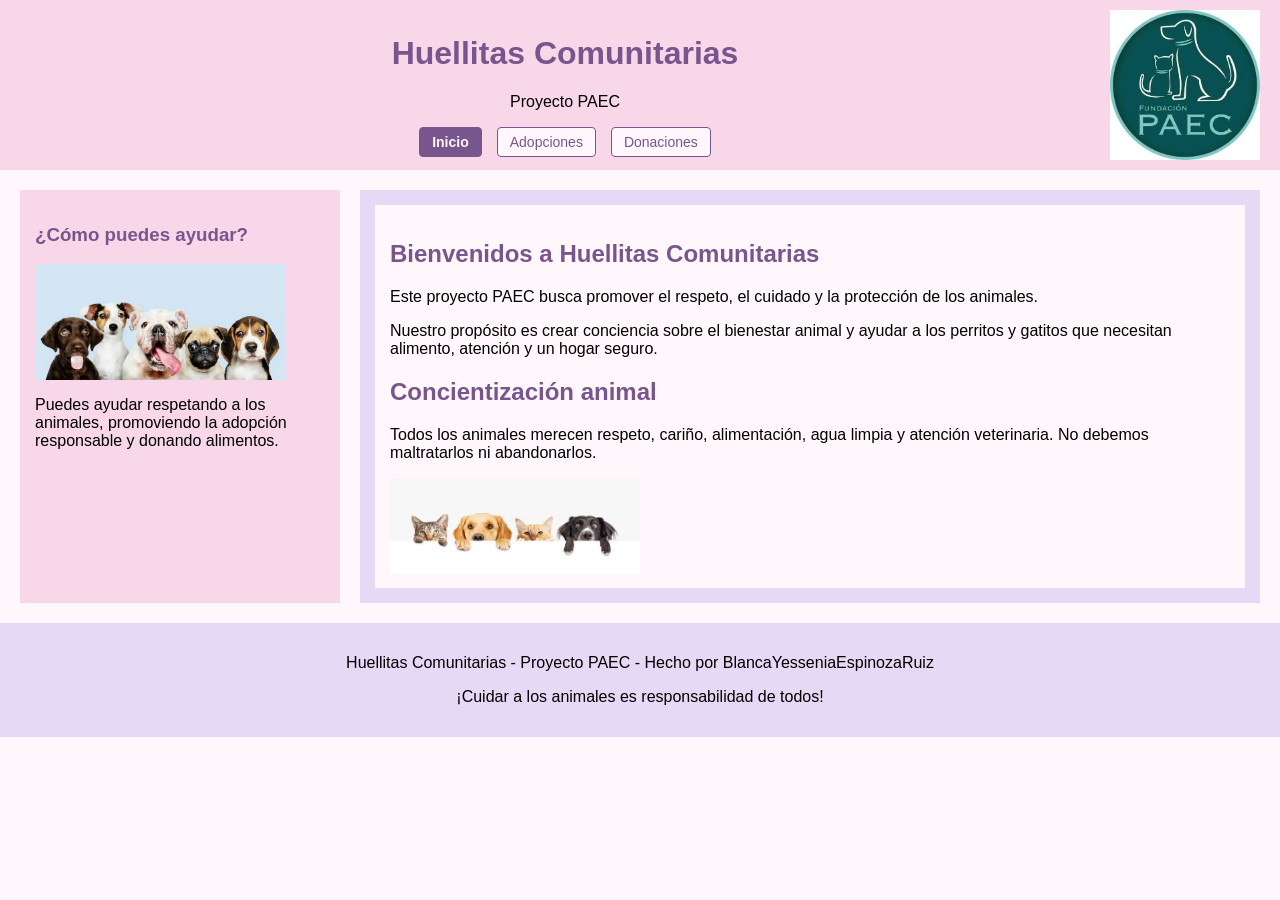
<file: index.html>
<!DOCTYPE html>
<html lang="es">

<head>
    <meta charset="UTF-8">
    <meta name="viewport" content="width=device-width, initial-scale=1.0">

    <title>Huellitas Comunitarias - Inicio</title>

    <link rel="stylesheet" href="estilo.css">
</head>

<body>
    <header>
        <div>
            <h1>Huellitas Comunitarias</h1>
            <p>Proyecto PAEC</p>

            <nav class="barra-navegacion">
                <a href="index.html" class="boton-nav activo">Inicio</a>
                <a href="adopciones.html" class="boton-nav">Adopciones</a>
                <a href="donaciones.html" class="boton-nav">Donaciones</a>
            </nav>
        </div>

        <img src="img/logo.jpg" alt="Perrito" class="logo-pequeno">
    </header>

    <main>
        <aside>
            <h3>¿Cómo puedes ayudar?</h3>

            <img src="img/banner.jpg" alt="banner" class="promocion-delsitio">

            <p>
                Puedes ayudar respetando a los animales, promoviendo
                la adopción responsable y donando alimentos.
            </p>
        </aside>

        <section>
            <article>
                <h2>Bienvenidos a Huellitas Comunitarias</h2>

                <p>
                    Este proyecto PAEC busca promover el respeto,
                    el cuidado y la protección de los animales.
                </p>

                <p>
                    Nuestro propósito es crear conciencia sobre el
                    bienestar animal y ayudar a los perritos y gatitos
                    que necesitan alimento, atención y un hogar seguro.
                </p>

                <h2>Concientización animal</h2>

                <p>
                    Todos los animales merecen respeto, cariño,
                    alimentación, agua limpia y atención veterinaria.
                    No debemos maltratarlos ni abandonarlos.
                </p>

                <img src="img/banner1.jpg" alt="Perrito que necesita cuidados" class="articulo-principal">
            </article>
        </section>
    </main>

    <footer>
        <p>Huellitas Comunitarias - Proyecto PAEC - Hecho por BlancaYesseniaEspinozaRuiz</p>
        <p>¡Cuidar a los animales es responsabilidad de todos!</p>
    </footer>

</body>
</html>
</file>
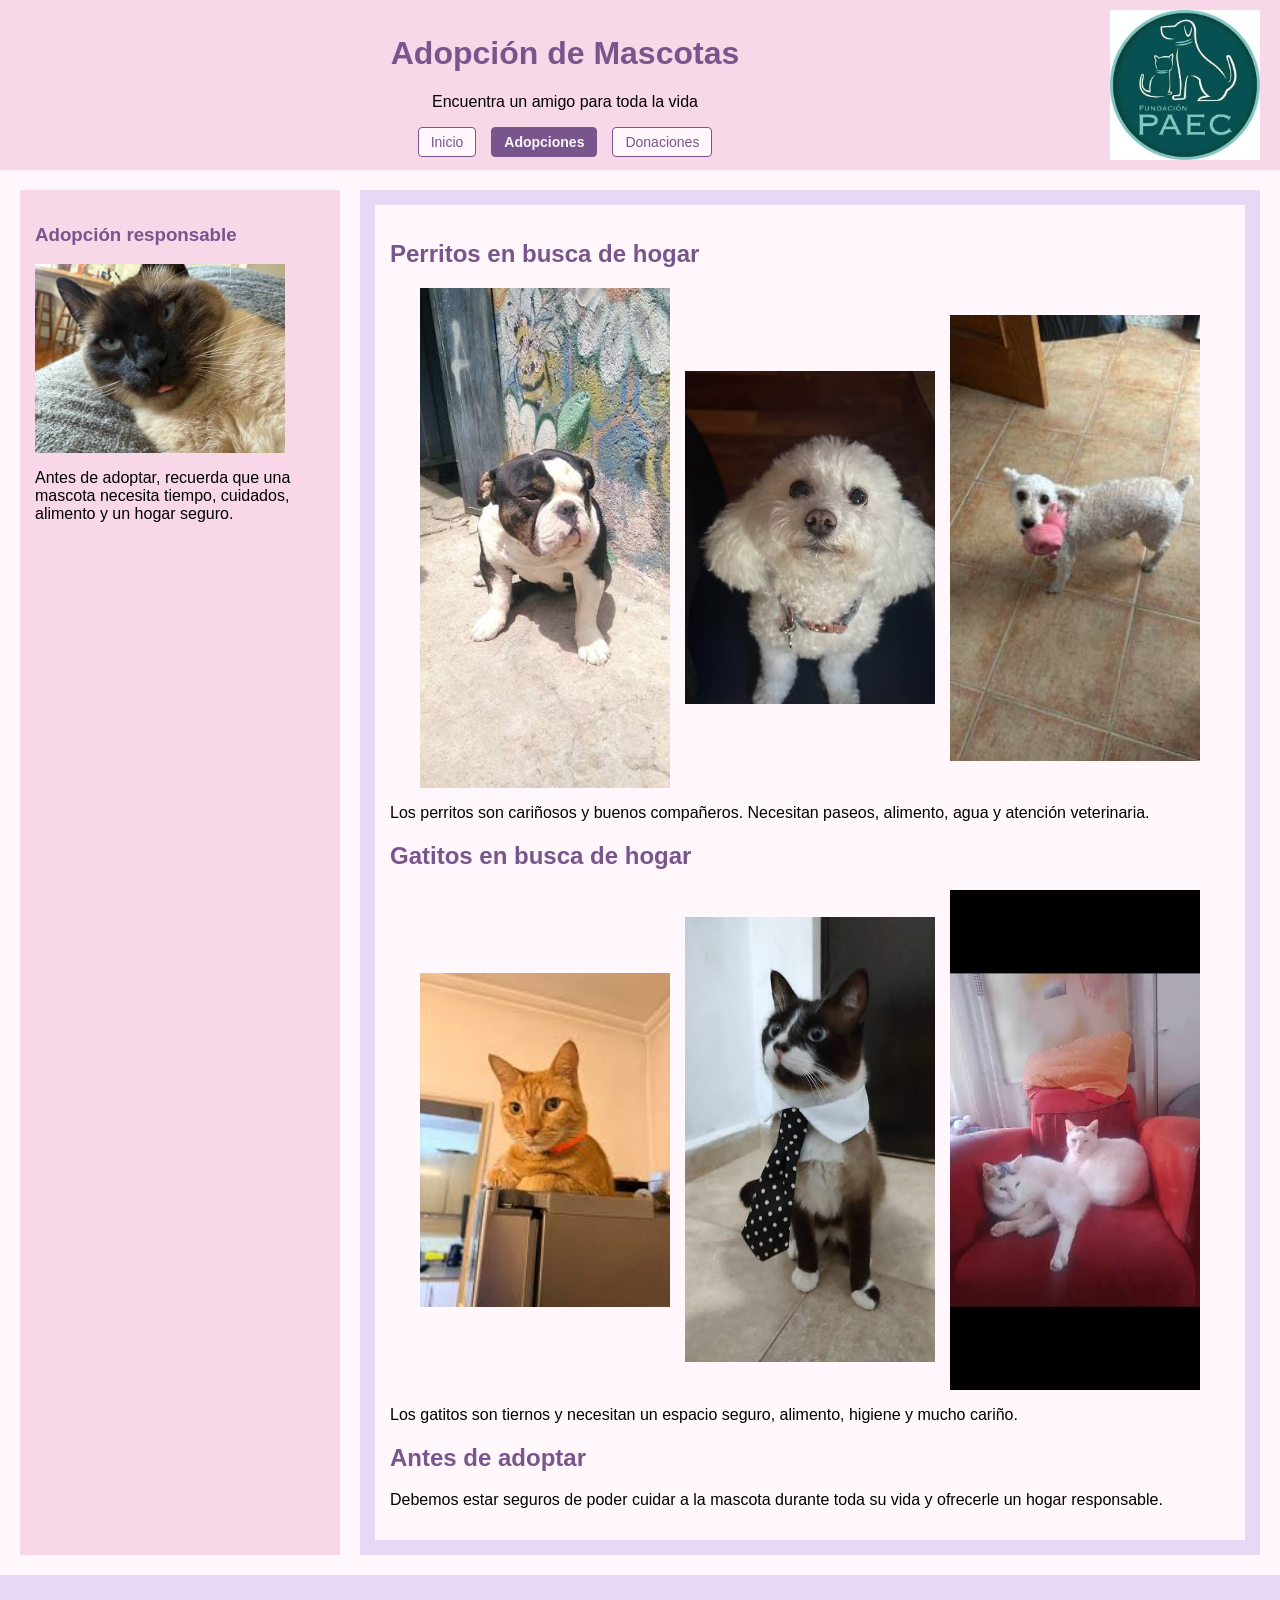
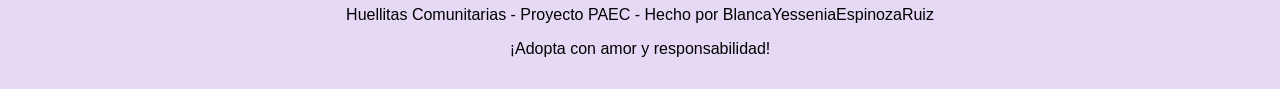
<file: adopciones.html>
<!DOCTYPE html>
<html lang="es">

<head>
    <meta charset="UTF-8">
    <meta name="viewport" content="width=device-width, initial-scale=1.0">

    <title>Huellitas Comunitarias - Adopciones</title>

    <link rel="stylesheet" href="estilo.css">
</head>

<body>
    <header>
        <div>
            <h1>Adopción de Mascotas</h1>
            <p>Encuentra un amigo para toda la vida</p>

            <nav class="barra-navegacion">
                <a href="index.html" class="boton-nav">Inicio</a>
                <a href="adopciones.html" class="boton-nav activo">Adopciones</a>
                <a href="donaciones.html" class="boton-nav">Donaciones</a>
            </nav>
        </div>

        <img src="img/logo.jpg" alt="Perrito" class="logo-pequeno">
    </header>

    <main>
        <aside>
            <h3>Adopción responsable</h3>

            <img src="img/gatito1.jpg" alt="Gatito" class="promocion-delsitio">

            <p>
                Antes de adoptar, recuerda que una mascota necesita
                tiempo, cuidados, alimento y un hogar seguro.
            </p>
        </aside>

        <section>
            <article>
                <h2>Perritos en busca de hogar</h2>
                   
                <div class="contenedor-imagenes">
                    <img src="img/perrito.jpg" alt="Perrito" class="articulo-principal">
                    <img src="img/perrito1.jpg" alt="Perrito" class="articulo-principal">
                    <img src="img/perrito2.jpg" alt="Perrito" class="articulo-principal">
                </div>

                <p>
                    Los perritos son cariñosos y buenos compañeros.
                    Necesitan paseos, alimento, agua y atención veterinaria.
                </p>

                <h2>Gatitos en busca de hogar</h2>

                <div class="contenedor-imagenes">
                    <img src="img/gatitos2.jpg" alt="Gatito" class="articulo-principal">
                    <img src="img/gatito3.jpg" alt="Gatito" class="articulo-principal">
                    <img src="img/gatito4.jpg" alt="Gatito" class="articulo-principal">
                </div>

                <p>
                    Los gatitos son tiernos y necesitan un espacio seguro,
                    alimento, higiene y mucho cariño.
                </p>

                <h2>Antes de adoptar</h2>

                <p>
                    Debemos estar seguros de poder cuidar a la mascota
                    durante toda su vida y ofrecerle un hogar responsable.
                </p>
            </article>
        </section>
    </main>

    <footer>
        <p>Huellitas Comunitarias - Proyecto PAEC - Hecho por BlancaYesseniaEspinozaRuiz</p>
        <p>¡Adopta con amor y responsabilidad!</p>
    </footer>

</body>
</html>
</file>
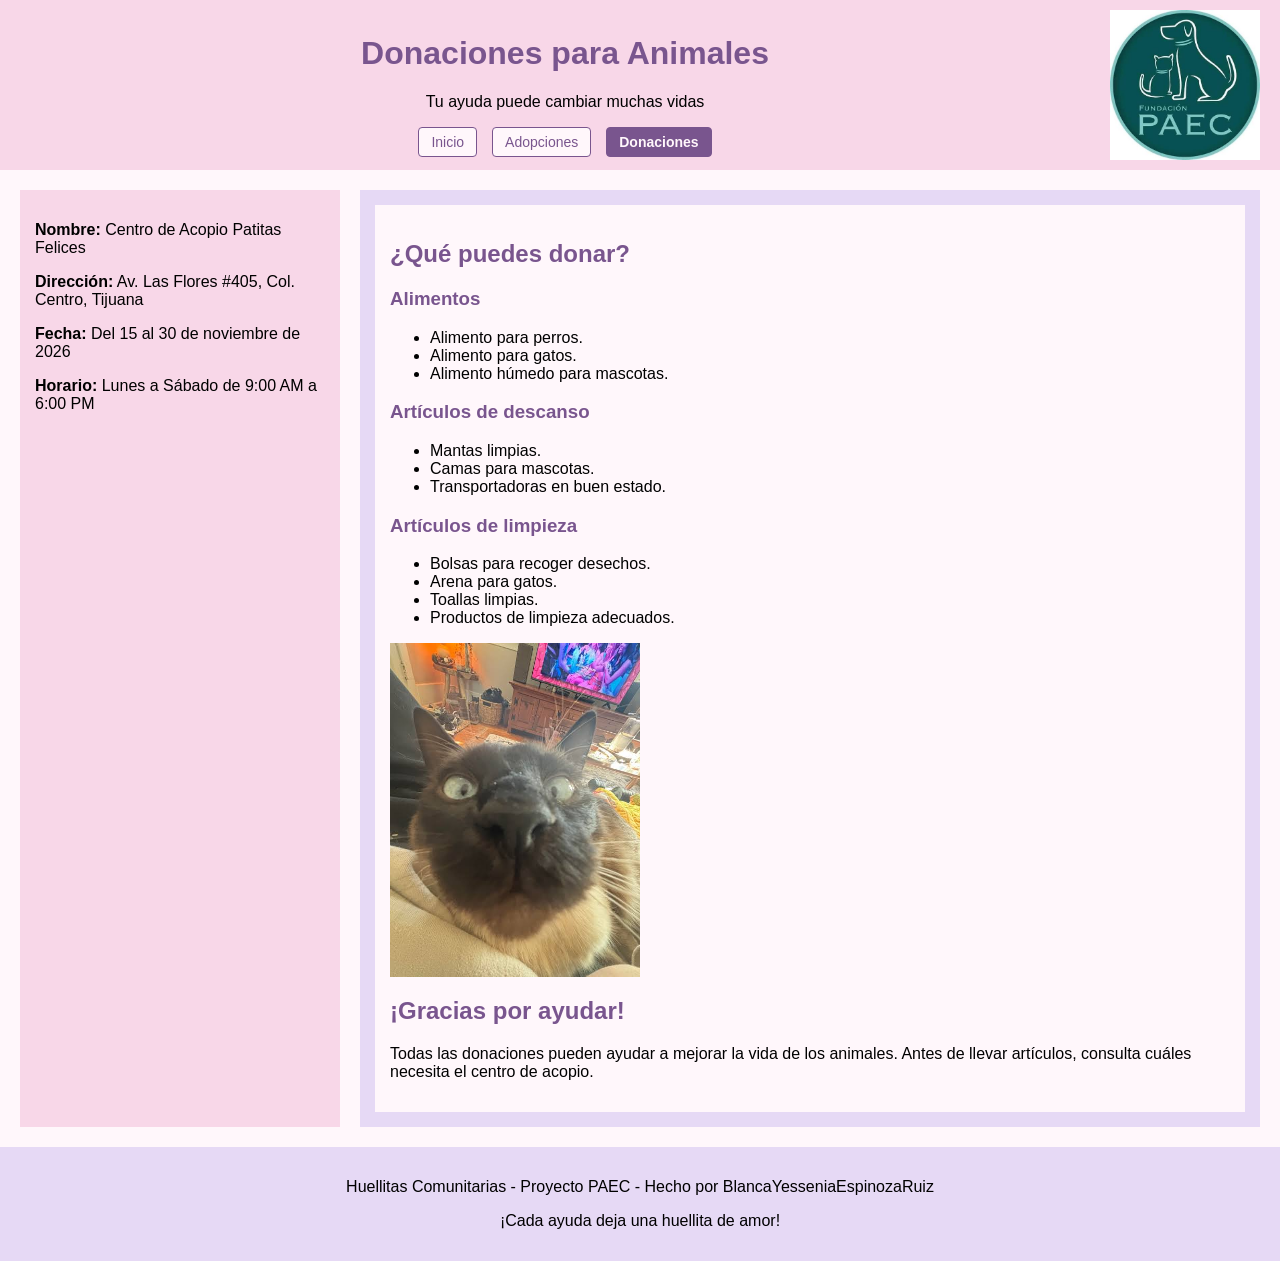
<file: donaciones.html>
<!DOCTYPE html>
<html lang="es">

<head>
    <meta charset="UTF-8">
    <meta name="viewport" content="width=device-width, initial-scale=1.0">

    <title>Huellitas Comunitarias - Donaciones</title>

    <link rel="stylesheet" href="estilo.css">
</head>

<body>
    <header>
        <div>
            <h1>Donaciones para Animales</h1>
            <p>Tu ayuda puede cambiar muchas vidas</p>

            <nav class="barra-navegacion">
                <a href="index.html" class="boton-nav">Inicio</a>
                <a href="adopciones.html" class="boton-nav">Adopciones</a>
                <a href="donaciones.html" class="boton-nav activo">Donaciones</a>
            </nav>
        </div>

        <img src="img/logo.jpg" alt="Perrito" class="logo-pequeno">
    </header>

    <main>
        <aside>
            <p><strong>Nombre:</strong> Centro de Acopio Patitas Felices</p>

<p><strong>Dirección:</strong> Av. Las Flores #405, Col. Centro, Tijuana</p>

<p><strong>Fecha:</strong> Del 15 al 30 de noviembre de 2026</p>

<p><strong>Horario:</strong> Lunes a Sábado de 9:00 AM a 6:00 PM</p>
        </aside>

        <section>
            <article>
                <h2>¿Qué puedes donar?</h2>

                <h3>Alimentos</h3>

                <ul>
                    <li>Alimento para perros.</li>
                    <li>Alimento para gatos.</li>
                    <li>Alimento húmedo para mascotas.</li>
                </ul>

                <h3>Artículos de descanso</h3>

                <ul>
                    <li>Mantas limpias.</li>
                    <li>Camas para mascotas.</li>
                    <li>Transportadoras en buen estado.</li>
                </ul>

                <h3>Artículos de limpieza</h3>

                <ul>
                    <li>Bolsas para recoger desechos.</li>
                    <li>Arena para gatos.</li>
                    <li>Toallas limpias.</li>
                    <li>Productos de limpieza adecuados.</li>
                </ul>

                <img src="img/gatito.jpg" alt="Gatito que necesita cuidados" class="articulo-principal">

                <h2>¡Gracias por ayudar!</h2>

                <p>
                    Todas las donaciones pueden ayudar a mejorar la vida
                    de los animales. Antes de llevar artículos, consulta
                    cuáles necesita el centro de acopio.
                </p>
            </article>
        </section>
    </main>

    <footer>
        <p>Huellitas Comunitarias - Proyecto PAEC - Hecho por BlancaYesseniaEspinozaRuiz</p>
        <p>¡Cada ayuda deja una huellita de amor!</p>
    </footer>

</body>
</html>
</file>
<file: estilo.css>
header {
    display: flex;
    justify-content: space-between;
    align-items: center;
    background-color: #F8D7E8;
    padding: 10px 20px;
}

/* Centra el texto del header y la barra de botones */
header > div {
    flex: 1;
    text-align: center;
}

.logo-pequeno {
    width: 150px;
    height: auto;
    display: block;
}

.promocion-delsitio {
    width: 250px;
    height: auto;
    display: block;
}

.articulo-principal {
    width: 250px;
    height: auto;
    display: block;
}

.barra-navegacion {
    display: flex;
    gap: 15px;
    margin-top: 10px;
    justify-content: center;
    flex-wrap: wrap;
}

.boton-nav {
    text-decoration: none;
    color: #79558E;
    background-color: #FFF7FB;
    padding: 6px 12px;
    border-radius: 4px;
    font-size: 14px;
    font-family: sans-serif;
    border: 1px solid #79558E;
}

.boton-nav:hover {
    background-color: #F8D7E8;
    color: #79558E;
}

/* Estado del botón de la página actual (activo) */
.boton-nav.activo {
    background-color: #79558E;
    color: #FFF7FB;
    font-weight: bold;
}

/* Contenedor para alinear las imágenes de adopción en horizontal */
.contenedor-imagenes {
    display: flex;
    flex-direction: row;
    gap: 15px;
    justify-content: center;
    align-items: center;
    flex-wrap: wrap;
}

main {
    display: flex;
    gap: 20px;
    padding: 20px;
}

aside {
    width: 25%;
    background-color: #F8D7E8;
    padding: 15px;
}

section {
    width: 75%;
    background-color: #E6D9F5;
    padding: 15px;
}

article {
    background-color: #FFF7FB;
    padding: 15px;
}

h1, h2, h3 {
    color: #79558E;
}

body {
    margin: 0;
    font-family: Arial, sans-serif;
    background-color: #FFF7FB;
}

img {
    max-width: 100%;
    height: auto;
}

footer {
    background-color: #E6D9F5;
    text-align: center;
    padding: 15px;
}

@media (max-width: 650px) {
    header {
        flex-direction: column;
    }

    main {
        flex-direction: column;
    }

    aside, section {
        width: 100%;
    }

    .barra-navegacion {
        gap: 8px;
    }
}
</file>
